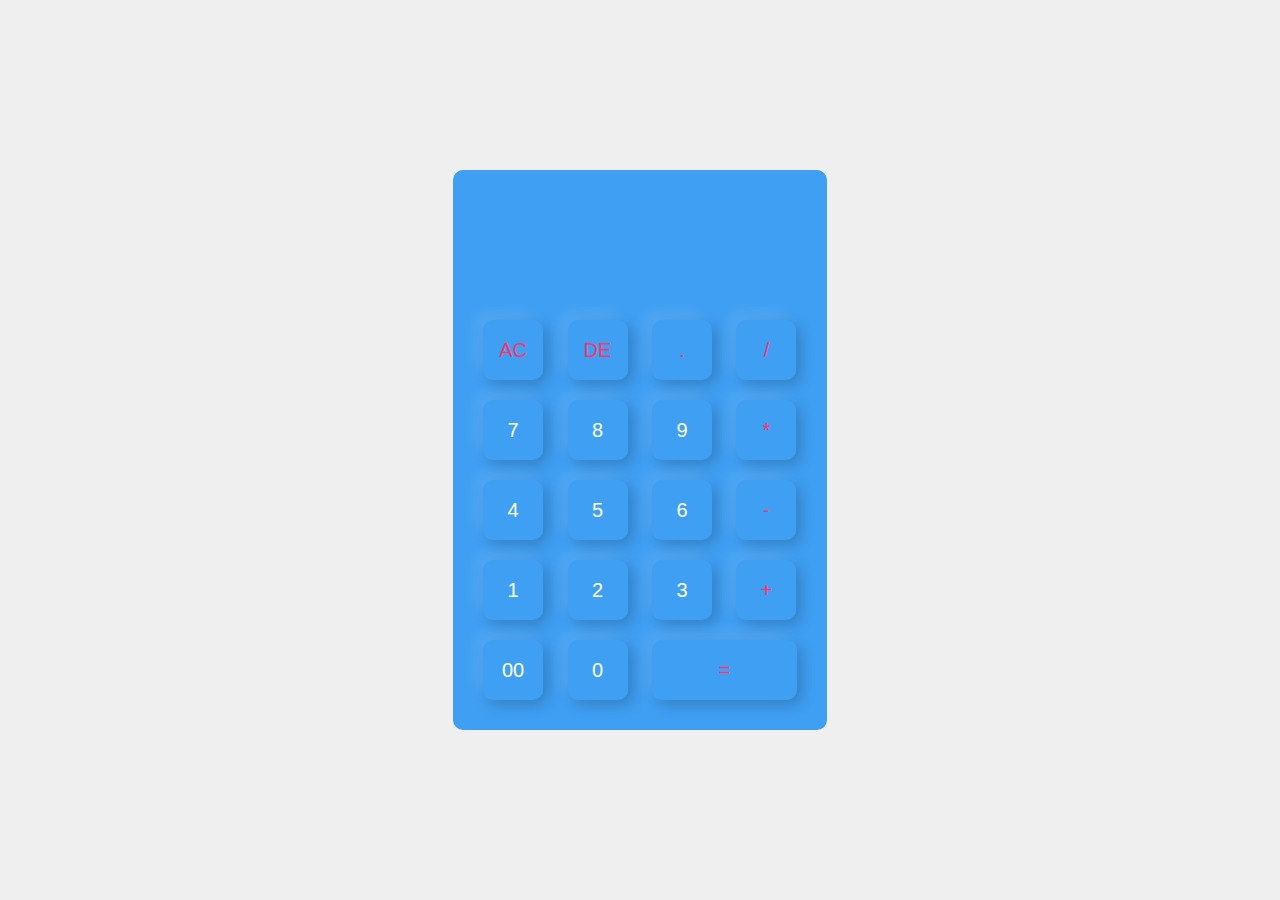
<file: cal/index.html>
<!DOCTYPE html>
<html lang="en">
<head>
    <meta charset="UTF-8">
    <meta name="viewport" content="width=device-width, initial-scale=1.0">
    <title>Calculator</title>
    <link rel="stylesheet" href="style.css">
</head>
<body>
 <div class="container">
     <div class="calculator">
        <form>
         <div class="display">
            <input types="text" name="display">
         </div>   
         <div>
            <input type="button" value="AC" onclick="display.value ='' " class="operator">
            
            <input type="button" value="DE" onclick="display.value = display.value.toString().slice(0,-1)" class="operator">
             
            <input type="button" value="." onclick="display.value +='.' " class="operator">
            
            <input type="button" value="/" onclick="display.value +='/' " class="operator">
         </div>
         <div>
            <input type="button" value="7" onclick="display.value +='7' " >
            <input type="button" value="8" onclick="display.value +='8' " >
            <input type="button" value="9" onclick="display.value +='9' " >
            <input type="button" value="*" onclick="display.value +='*' "  class="operator" >
         </div>
         <div>
            <input type="button" value="4" onclick="display.value +='4' ">
            <input type="button" value="5" onclick="display.value +='5' ">
            <input type="button" value="6" onclick="display.value +='6' ">
            <input type="button" value="-" onclick="display.value +='-' "  class="operator">
         </div>
         <div>
            <input type="button" value="1" onclick="display.value +='1' ">
            <input type="button" value="2" onclick="display.value +='2' ">
            <input type="button" value="3" onclick="display.value +='3' ">
            <input type="button" value="+" onclick="display.value +='+' "  class="operator">
         </div>
         <div>
            <input type="button" value="00" onclick="display.value +='00' ">
            <input type="button" value="0" onclick="display.value +='0' ">
            <input type="button" value="="  onclick="display.value =eval (display.value)" class="equal operator">
            
         </div>
        </form>
    </div>
 </div>



</body>
</html>
</file>
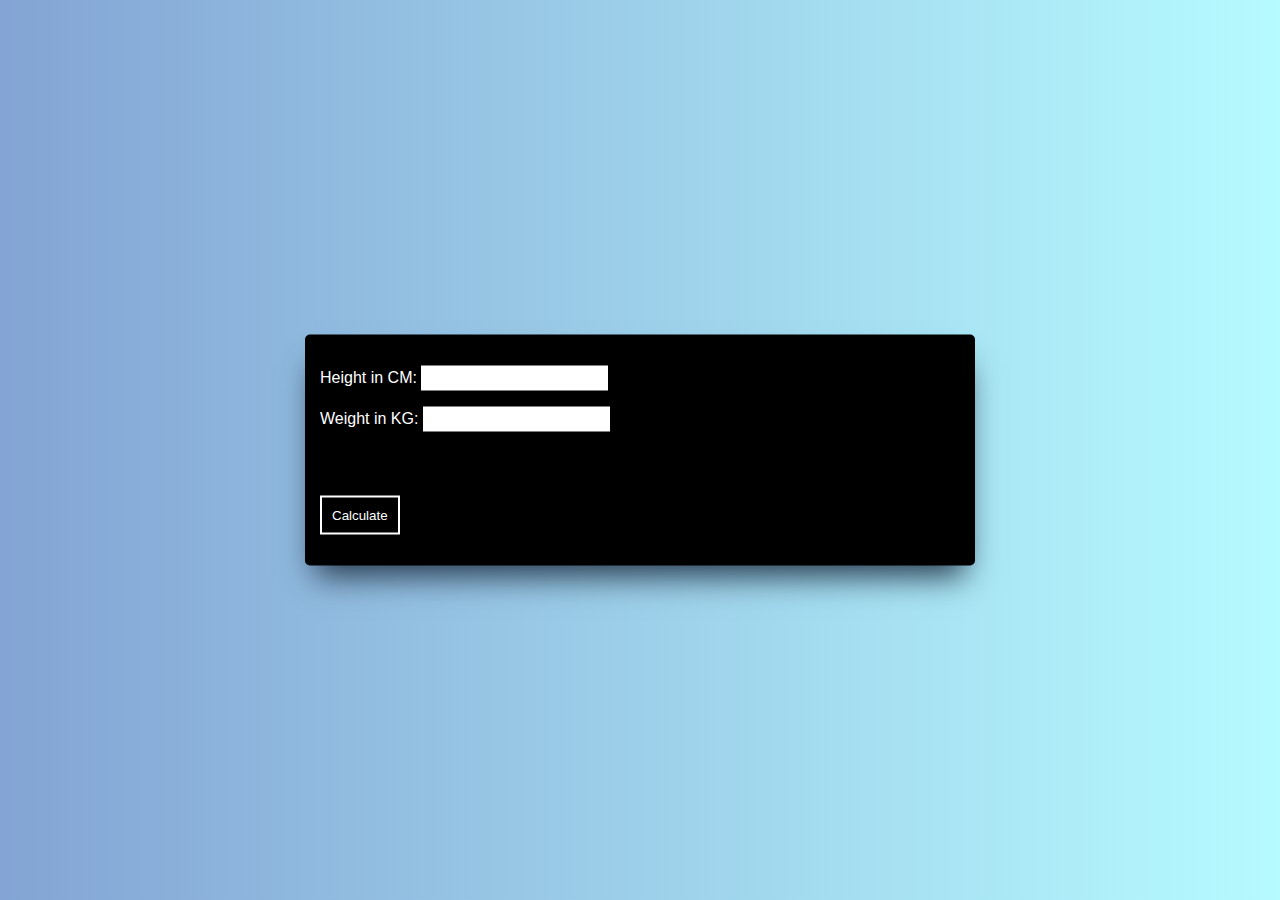
<file: bmi/inde.html>
<!DOCTYPE html>
<html lang="en">
<head>
    <meta charset="UTF-8">
    <meta http-equiv="X-UA-Compatible" content="IE=edge">
    <meta name="viewport" content="width=device-width, initial-scale=1.0">
    <title>BMI Calculator with JavaScript</title>
    <link rel="stylesheet" href="style.css">
    <script src="app.js" defer></script>
</head>
<body>
    <div class="wrapper">
        <p>Height in CM:
            <input type="text" id="height"><br><span id="height_error"></span>
        </p>

        <p>Weight in KG:
            <input type="text" id="weight"><br><span id="weight_error"></span>
        </p>

        <button id="btn">Calculate</button>
        <p id="output"></p>
    </div>
</body>
</html>
</file>
<file: cal/style.css>
*{
    margin: 0;
    padding: 0;
    font-family: 'poppins', sans-serif;
    box-sizing: border-box;
}


.container{
    width: 100%;
    height: 100vh;
    background-color: #efefef;
    display: flex;
    align-items: center;
    justify-content: center;
}
.calculator {
    background-color: #3f9ff3;
    padding: 20px;
    border-radius: 10px;

}
.calculator form input{
    border: 0;
    outline: 0;
    width: 60px;
    height: 60px;
    border-radius: 10px;
    box-shadow: -8px -8px 15px rgba(255, 255, 255, 0.1),5px 5px 15px rgba(0, 0, 0, 0.2);
    background: transparent;
    font-size: 20px;
    color: #fff;
    cursor: pointer;
    margin: 10px;

}
form .display{
    display: flex;
    justify-content: flex-end;
    margin: 20px 0;


}

form .display input{
    text-align: right;
    flex: 1;
    font-size: 45px;
    box-shadow: none;
}
    
form input.equal{
    width: 145px;

}
form input.operator{
    color: #ff3369;
}
</file>
<file: bmi/style.css>
body{
    color: white;
    font-family: Arial, Helvetica, sans-serif;
    background: linear-gradient(to right, #83a4d4, #b6fbff);
}
span{
    color: rgb(225, 0, 255);
}
.wrapper{
    position: absolute;
    top: 50%;
    left: 50%;
    transform:translate(-50%, -50%);
    padding: 15px;
    width: 50%;
    background: black;
    border-radius: 5px;
    box-shadow: rgb(38, 57, 77) 0px 20px 30px -10px;
}
input{
    outline: none;
    border: none;
    padding: 5px;
}
button{
    color: white;
    padding: 10px;
    border: 2px solid white;
    background: black;
    display: block;
    margin-top: 10%;
    cursor: pointer;
}
</file>
